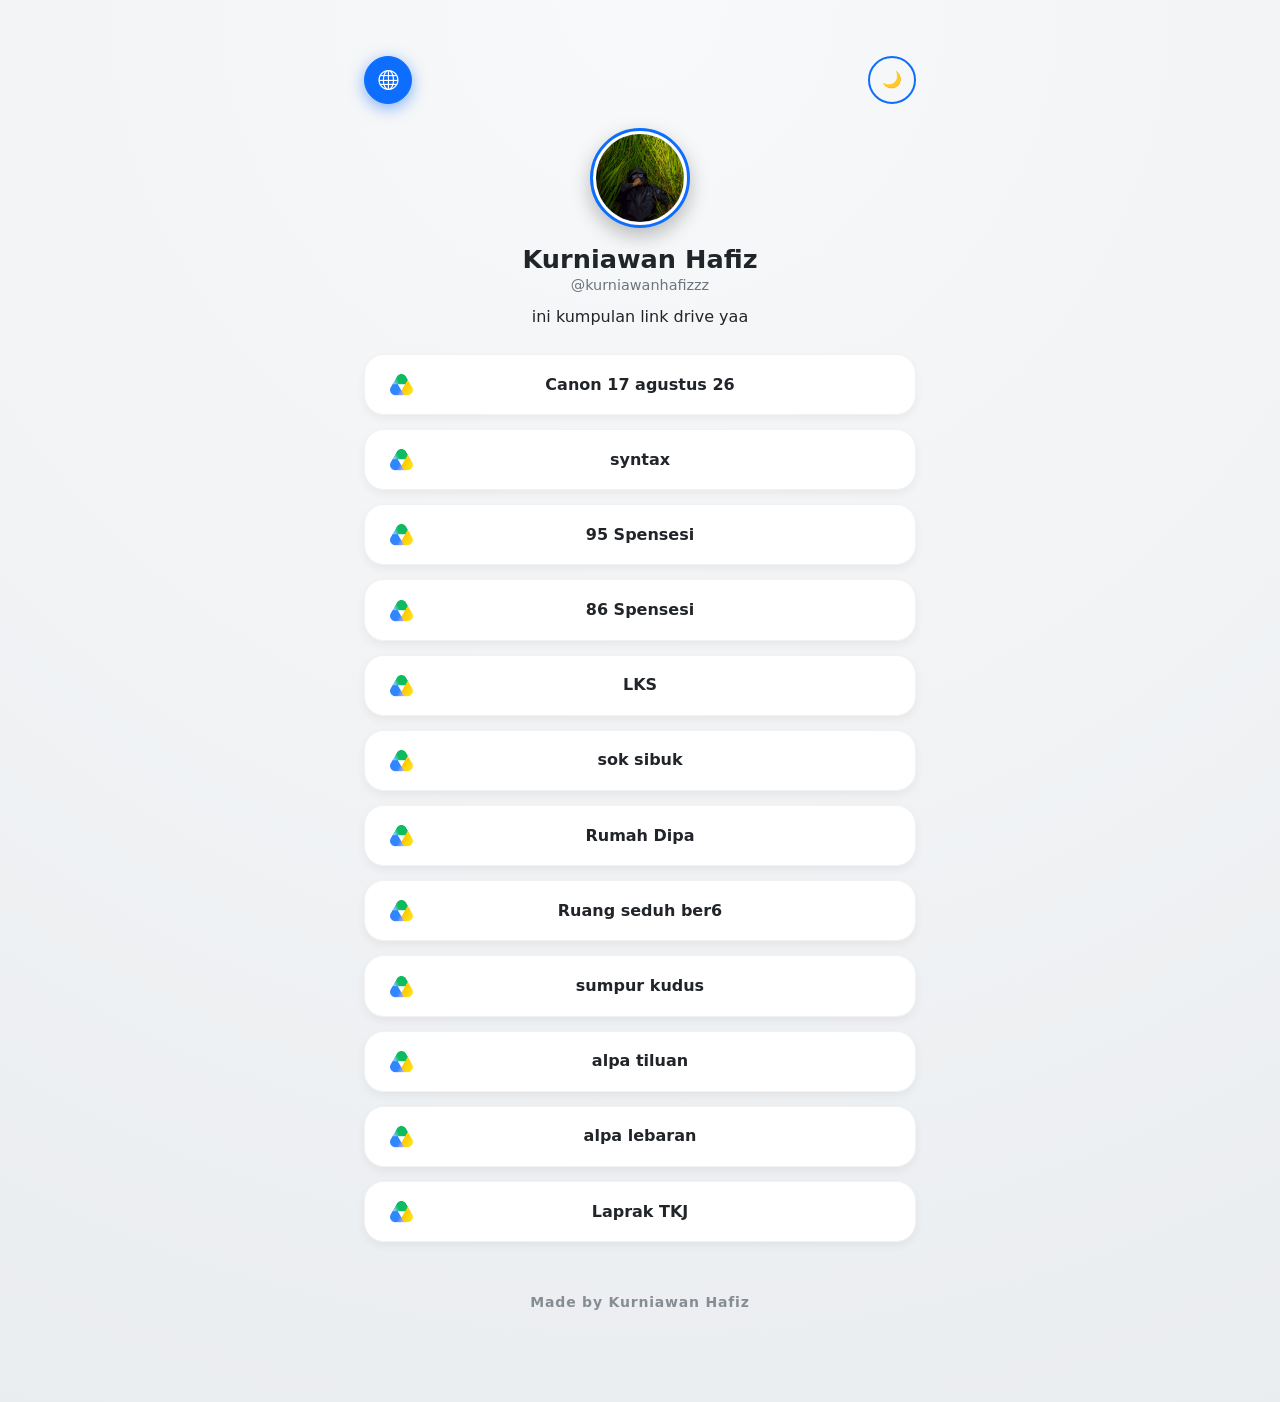
<file: index.html>
<!DOCTYPE html>
<html lang="en">
<head>
  <meta charset="UTF-8">
  <meta name="viewport" content="width=device-width, initial-scale=1">
  <title>Links by Kurniawan Hafiz</title>
  <meta name="description" content="Kumpulan link Google Drive oleh Kurniawan Hafiz">
  
  <!-- Icon -->
  <link rel="icon" href="/favicon2.ico" type="image/x-icon">

  <!-- Bootstrap CSS -->
  <link rel="stylesheet" href="./assets/bootstrap/css/bootstrap.min.css">
  <!-- Bootstrap Icons -->
  <link rel="stylesheet" href="./assets/bootstrap/bootstrap-icons/bootstrap-icons.css">

  <!-- CSS khusus untuk Linktree yang SEKARANG INDEPENDEN -->
  <link rel="stylesheet" href="./assets/css/linktree.css">
</head>
<body> <!-- Class dark-mode/light-mode akan di-handle oleh theme.js kamu -->

  <div class="linktree-container">
    
<div class="d-flex justify-content-between align-items-center mb-4">
      <!-- Tombol Globe -->
      <a href="https://kurniawanhafiz.web.id" class="btn btn-primary btn-cta btn-icon">
        <i class="bi bi-globe fs-5"></i>
      </a>
      <!-- Theme Toggle -->
      <button id="themeToggle" class="btn btn-outline-custom btn-icon">
        <span class="fs-5">🌙</span>
      </button>
    </div>
    
    <!-- Bagian Profil -->
    <div class="linktree-profile text-center">
      <img src="./assets/img/logo2.jpg" alt="Kurniawan Hafiz" class="linktree-avatar">
      <h1 class="linktree-name">Kurniawan Hafiz</h1>
      <p class="linktree-username">@kurniawanhafizzz</p>
      <p class="linktree-bio mt-2">
        ini kumpulan link drive yaa
      </p>
    </div>

    <!-- Bagian Link / Tombol -->
    <div class="linktree-links mt-4">

      <a href="https://go.kurniawanhafiz.web.id/1726afteredit" class="linktree-card" target="_blank" rel="noopener noreferrer">
        <img src="./assets/img/google-drive.png" alt="Drive" class="linktree-icon" style="width: 25px; height: 25px; object-fit: contain;">
        <span class="linktree-text">Canon 17 agustus 26</span>
      </a>
      
      <a href="https://go.kurniawanhafiz.web.id/syntax" class="linktree-card" target="_blank" rel="noopener noreferrer">
        <img src="./assets/img/google-drive.png" alt="Drive" class="linktree-icon" style="width: 25px; height: 25px; object-fit: contain;">
        <span class="linktree-text">syntax</span>
      </a>
      
      <a href="https://go.kurniawanhafiz.web.id/95spensesi" class="linktree-card" target="_blank" rel="noopener noreferrer">
        <img src="./assets/img/google-drive.png" alt="Drive" class="linktree-icon" style="width: 25px; height: 25px; object-fit: contain;">
        <span class="linktree-text">95 Spensesi</span>
      </a>
      
      <a href="https://go.kurniawanhafiz.web.id/86spensesi" class="linktree-card" target="_blank" rel="noopener noreferrer">
        <img src="./assets/img/google-drive.png" alt="Drive" class="linktree-icon" style="width: 25px; height: 25px; object-fit: contain;">
        <span class="linktree-text">86 Spensesi</span>
      </a>

      <a href="https://go.kurniawanhafiz.web.id/lks" class="linktree-card" target="_blank" rel="noopener noreferrer">
        <img src="./assets/img/google-drive.png" alt="Drive" class="linktree-icon" style="width: 25px; height: 25px; object-fit: contain;">
        <span class="linktree-text">LKS</span>
      </a>

      <a href="https://go.kurniawanhafiz.web.id/soksibuk" class="linktree-card" target="_blank" rel="noopener noreferrer">
        <img src="./assets/img/google-drive.png" alt="Drive" class="linktree-icon" style="width: 25px; height: 25px; object-fit: contain;">
        <span class="linktree-text">sok sibuk</span>
      </a>

      <a href="https://go.kurniawanhafiz.web.id/dipa'shouse" class="linktree-card" target="_blank" rel="noopener noreferrer">
        <img src="./assets/img/google-drive.png" alt="Drive" class="linktree-icon" style="width: 25px; height: 25px; object-fit: contain;">
        <span class="linktree-text">Rumah Dipa</span>
      </a>

      <a href="https://go.kurniawanhafiz.web.id/rsbytia" class="linktree-card" target="_blank" rel="noopener noreferrer">
        <img src="./assets/img/google-drive.png" alt="Drive" class="linktree-icon" style="width: 25px; height: 25px; object-fit: contain;">
        <span class="linktree-text">Ruang seduh ber6</span>
      </a>

      <a href="https://go.kurniawanhafiz.web.id/sumpu" class="linktree-card" target="_blank" rel="noopener noreferrer">
        <img src="./assets/img/google-drive.png" alt="Drive" class="linktree-icon" style="width: 25px; height: 25px; object-fit: contain;">
        <span class="linktree-text">sumpur kudus</span>
      </a>

      <a href="https://go.kurniawanhafiz.web.id/alpatiluan" class="linktree-card" target="_blank" rel="noopener noreferrer">
        <img src="./assets/img/google-drive.png" alt="Drive" class="linktree-icon" style="width: 25px; height: 25px; object-fit: contain;">
        <span class="linktree-text">alpa tiluan</span>
      </a>
      
      <a href="https://go.kurniawanhafiz.web.id/alpalebaran" class="linktree-card" target="_blank" rel="noopener noreferrer">
        <img src="./assets/img/google-drive.png" alt="Drive" class="linktree-icon" style="width: 25px; height: 25px; object-fit: contain;">
        <span class="linktree-text">alpa lebaran</span>
      </a>
      
      <a href="https://go.kurniawanhafiz.web.id/praktiktkj" class="linktree-card" target="_blank" rel="noopener noreferrer">
        <img src="./assets/img/google-drive.png" alt="Drive" class="linktree-icon" style="width: 25px; height: 25px; object-fit: contain;">
        <span class="linktree-text">Laprak TKJ</span>
      </a> 
    </div>

    <!-- Footer -->
    <div class="linktree-footer text-center mt-5">
      <small class="text-muted-custom fw-bold">Made by Kurniawan Hafiz</small>
    </div>

  </div>

  <script src="./assets/bootstrap/js/bootstrap.bundle.min.js"></script>
  <script src="./assets/js/theme.js"></script>
</body>
</html>
</file>
<file: assets/css/linktree.css>
/* =========================
   INDEPENDENT LINKTREE STYLES
   (100% Tidak butuh global.css)
========================= */

/* ---------- 1. Design Tokens ---------- */
:root {
  --color-dark-900: #121416;
  --color-dark-700: #222831;
  --color-light-100: #f8f9fa;
  --color-light-200: #e9eceff4;
  --color-primary: #0d6efd;
  --color-primary-glow: rgba(13, 110, 253, 0.5);

  --text-dark: #212529;
  --text-light: #f1f1f1;
  --text-muted-dark: #adb5bd;
  --text-muted-light: #6c757d;

  --font-sans: 'Poppins', system-ui, -apple-system, sans-serif;
  --font-size-h3: 1.6rem;
  --font-size-body: 1rem;
  --font-size-small: 0.9rem;

  --space-xs: 0.5rem;
  --space-sm: 1rem;
  --space-md: 1.5rem;
  --space-xl: 4rem;

  --radius-sm: 10px;
  --radius-md: 20px;
  --radius-lg: 30px;
  
  --shadow-soft: 0 8px 20px rgba(0,0,0,0.25);
}

/* ---------- 2. Theme Binding (Dark/Light) ---------- */
body {
  font-family: var(--font-sans);
  background: var(--bg-main);
  color: var(--text-main);
  transition: background 0.3s ease, color 0.3s ease;
  margin: 0;
  
  /* Linktree Specific Body Reset */
  padding: 0 !important;
  display: flex;
  justify-content: center;
  min-height: 100vh;
  align-items: flex-start;
  padding-bottom: var(--space-xl) !important;
}

body.dark-mode {
  --bg-main: radial-gradient(circle at top, var(--color-dark-700), var(--color-dark-900));
  --bg-surface: rgba(255,255,255,0.03);
  --text-main: var(--text-light);
  --text-muted: var(--text-muted-dark);
}

body.light-mode {
  --bg-main: radial-gradient(circle at top, var(--color-light-100), var(--color-light-200));
  --bg-surface: #ffffff;
  --text-main: var(--text-dark);
  --text-muted: var(--text-muted-light);
}

/* Utilities */
.text-muted-custom { color: var(--text-muted); }

/* ---------- 3. Buttons (Untuk Header & Toggle Tema) ---------- */
.btn-cta {
  border-radius: var(--radius-lg) !important;
  box-shadow: 0 4px 15px var(--color-primary-glow) !important;
  display: inline-flex;
  align-items: center;
  justify-content: center;
}

/* Custom class biar tombol icon di header sama besar dan bulat sempurna */
.btn-icon {
  width: 48px;
  height: 48px;
  padding: 0 !important;
  border-radius: 50% !important; /* Menimpa radius bawaan agar bulat sempurna */
  display: inline-flex;
  align-items: center;
  justify-content: center;
}

.btn-outline-custom {
  border-radius: var(--radius-lg);
  font-weight: 500;
  transition: all 0.25s ease;
}

body.light-mode .btn-outline-custom {
  border: 2px solid var(--color-primary);
  color: var(--color-primary);
  background: transparent;
}
body.light-mode .btn-outline-custom:hover { background: var(--color-primary); color: #ffffff; }

body.dark-mode .btn-outline-custom {
  border: 2px solid rgba(255,255,255,0.7);
  color: #ffffff;
  background: transparent;
}
body.dark-mode .btn-outline-custom:hover { background: #ffffff; color: #000000; }

/* ---------- 4. Animations ---------- */
@keyframes modalFade {
  from { opacity: 0; transform: translateY(15px); }
  to { opacity: 1; transform: translateY(0); }
}

/* ---------- 5. Linktree Specific Layout ---------- */
.linktree-container {
  width: 100%;
  max-width: 600px;
  padding: var(--space-md);
  margin-top: 2rem;
  animation: modalFade 0.6s ease forwards; /* Efek muncul pelan dari bawah */
}

/* Profil */
.linktree-profile {
  margin-bottom: var(--space-md);
}

.linktree-avatar {
  width: 100px;
  height: 100px;
  border-radius: 50%;
  object-fit: cover;
  margin-bottom: var(--space-sm);
  box-shadow: var(--shadow-soft);
  border: 3px solid var(--color-primary);
  padding: 3px;
  background: var(--bg-surface);
}

.linktree-name {
  font-size: var(--font-size-h3);
  margin-bottom: 0;
  font-weight: 700;
}

.linktree-username {
  font-size: var(--font-size-small);
  color: var(--text-muted);
  font-weight: 500;
  margin-bottom: var(--space-xs);
}

.linktree-bio {
  font-size: var(--font-size-body);
  max-width: 90%;
  margin: 0 auto;
  line-height: 1.6;
}

/* Links Card */
.linktree-links {
  display: flex;
  flex-direction: column;
  gap: 14px; /* Jarak pas buat tap di HP */
}

.linktree-card {
  display: flex;
  align-items: center;
  background: var(--bg-surface);
  color: var(--text-main) !important; /* Biar tulisan tetap rapi & ga berubah warna jadi biru pas diklik */
  padding: 1.1rem var(--space-md);
  border-radius: var(--radius-md);
  text-decoration: none;
  position: relative;
  border: 1px solid rgba(255, 255, 255, 0.05);
  box-shadow: 0 4px 10px rgba(0,0,0,0.1);
  transition: transform 0.25s ease, box-shadow 0.25s ease, background 0.25s ease, border-color 0.25s ease;
}

body.light-mode .linktree-card {
  border: 1px solid rgba(0, 0, 0, 0.05);
  box-shadow: 0 4px 10px rgba(0,0,0,0.05);
}

/* Efek Hover (di HP ini efeknya muncul pas tombol ditekan) */
.linktree-card:hover, .linktree-card:active {
  transform: translateY(-3px);
  box-shadow: var(--shadow-soft);
  background: rgba(13, 110, 253, 0.1); 
  border-color: var(--color-primary-glow);
}

.linktree-icon {
  position: absolute;
  left: var(--space-md);
}

.linktree-text {
  flex: 1;
  text-align: center;
  font-weight: 600;
  font-size: var(--font-size-body);
  padding: 0 40px; /* Padding ini penting biar teks panjang ga nimpa icon Google Drive di kiri */
}

/* Footer */
.linktree-footer {
  letter-spacing: 0.05em;
  opacity: 0.8;
}

/* ---------- 6. Mobile Optimization (Media Query) ---------- */
@media (max-width: 480px) {
  /* Di HP margin atas dikurangin biar ga terlalu jauh */
  .linktree-container { 
    padding: 1.2rem; 
    margin-top: 1rem; 
  }
  
  .linktree-avatar { 
    width: 85px; 
    height: 85px; 
  }
  
  /* Text & Padding tombol disesuaikan untuk touch area jari (Mobile) */
  .linktree-card { 
    padding: 1rem 1rem; 
  }
  .linktree-icon { 
    left: 1rem; 
  }
  .linktree-text { 
    font-size: 0.95rem; 
    padding: 0 35px; 
  }
}
</file>
